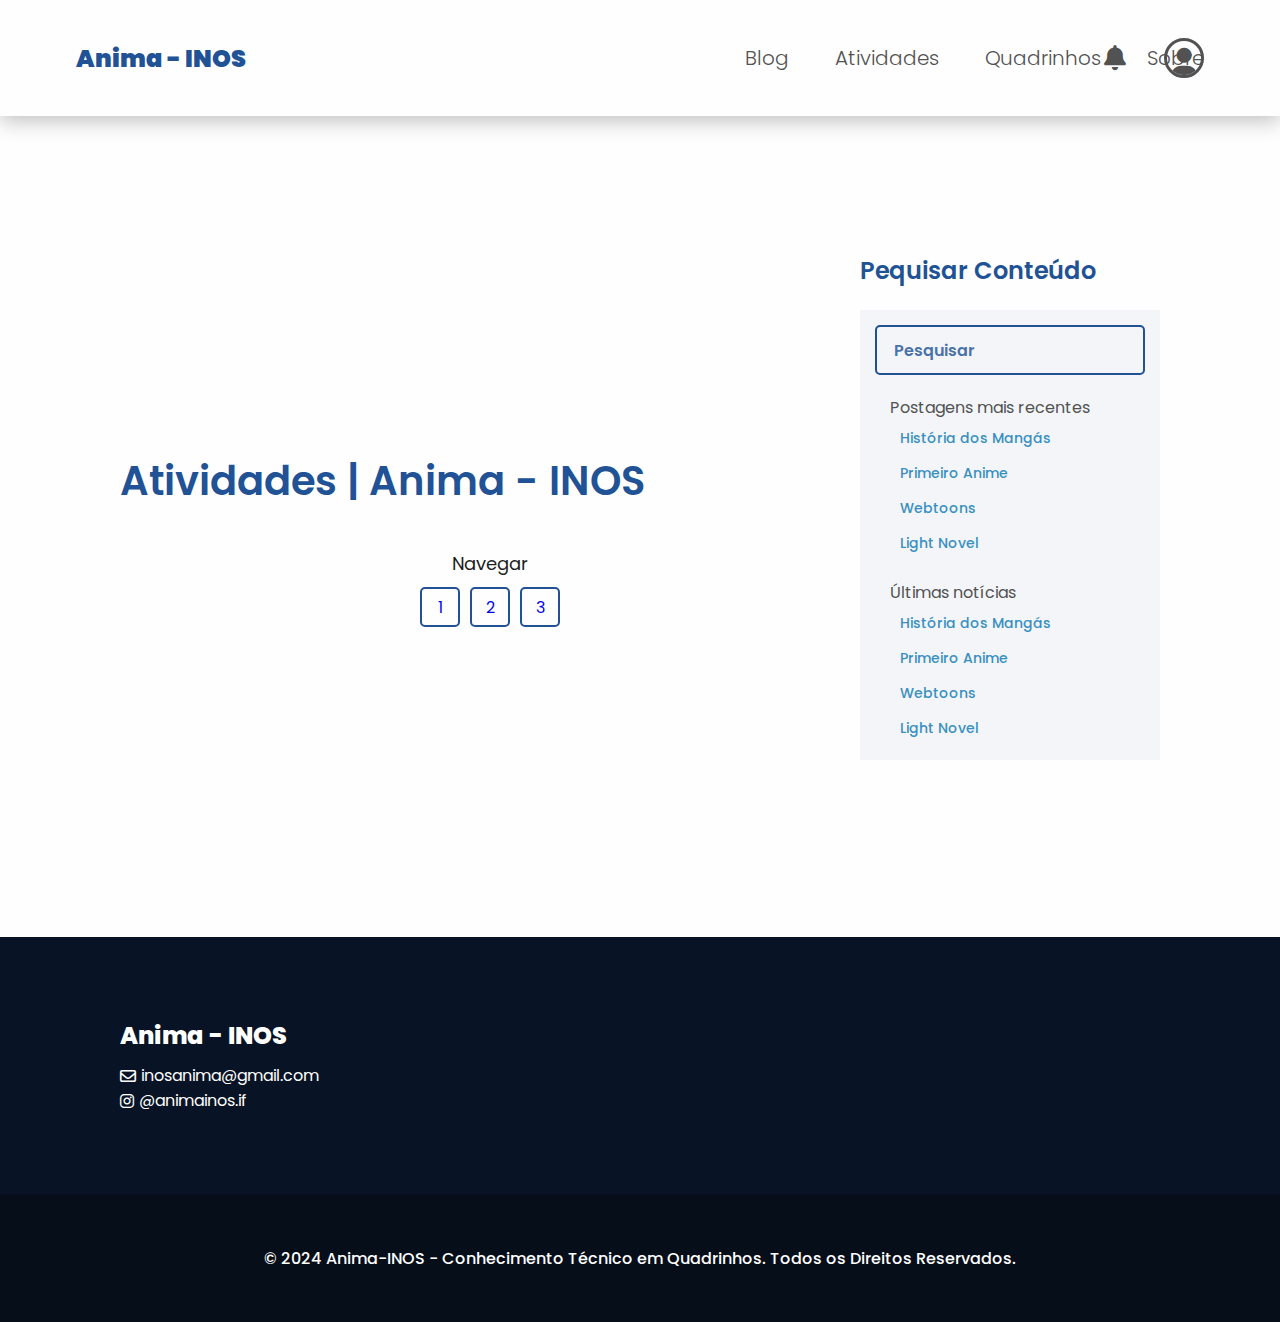
<file: atividades.html>
<!DOCTYPE html>
<html lang="pt-br">

<head class="adicionar-css">
    <meta charset="UTF-8">
    <meta name="viewport" content="width=device-width, initial-scale=1.0">
    <title>Anima - INOS</title>
    <link rel="stylesheet" href="assets/styles/blog.css">
</head>

<body class="adicionar-nav-bar">

    <nav id="static-nav-bar">

        <div id="static-nav-bar-icon">

            <a href="index.html">Anima - INOS</a>

        </div>
        <ul id="static-nav-bar-box">

            <li id="static-nav-bar-links"><a href="blog.html">Blog</a></li>
            <li id="static-nav-bar-links"><a href="atividades.html">Atividades</a></li>
            <li id="static-nav-bar-links"><a href="quadrinhos.html">Quadrinhos</a></li>
            <li id="static-nav-bar-links"><a href="sobre.html">Sobre</a></li>

        </ul>
        <div id="static-nav-bar-profile-box">

            <i id="static-nav-bar-notification" class="fa-solid fa-bell"></i>
            <i id="static-nav-bar-profile" class="fa-solid fa-user"></i>

        </div>

    </nav>

    <section class="default-page" id="atividades">

        <div class="default-page-main-section">
            <h1 class="page-title texto-grande-azul">Atividades | Anima - INOS</h1>
            <div id="atividades-content-box">
                <article class="atividades-content">
                </article>
            </div>

            <div class="navigation">
                <h1 class="navigation-title">Navegar</h1>
                <ul>
                    <li>
                        <a href="#">1</a>
                    </li>
                    <li>
                        <a href="#">2</a>
                    </li>
                    <li>
                        <a href="#">3</a>
                    </li>
                </ul>
            </div>
        </div>
        <div class="default-page-search-box">
            <div class="search-box">
                <h1 class="search-title">Pequisar Conteúdo</h1>
                <div class="search-content">
                    <input placeholder="Pesquisar" type="search" name="search-bar" class="search-bar">
                    <div class="search-content-recent">
                        <h1>Postagens mais recentes</h1>
                        <ul>
                            <li><a href="#">História dos Mangás</a></li>
                            <li><a href="#">Primeiro Anime</a></li>
                            <li><a href="#">Webtoons</a></li>
                            <li><a href="#">Light Novel</a></li>
                        </ul>
                        <h1>Últimas notícias</h1>
                        <ul>
                            <li><a href="#">História dos Mangás</a></li>
                            <li><a href="#">Primeiro Anime</a></li>
                            <li><a href="#">Webtoons</a></li>
                            <li><a href="#">Light Novel</a></li>
                        </ul>
                    </div>
                </div>
            </div>
        </div>



    </section>





    <footer id="footer"></footer>

    <div style="display: none;" class="repositorio"></div>

    <!-- #region SCRIPT-->

    <script src="assets/javascript/script.js">
    </script>

    <script>
        function multiplyBlogCard() {
            const blog_card = document.querySelector('article.atividades-content');
            const blog_father = document.querySelector('div#atividades-content-box');
            for (let i = 1; i <= 5; i++) {
                let blog_card_copy = blog_card.cloneNode(true);
                blog_card_copy.style.removeProperty('display');
                blog_father.appendChild(blog_card_copy)
            }
        }

        multiplyBlogCard()

        // window.addEventListener('scroll', () => {
        //     let search_box_content = document.querySelector('div.search-box');
        //     let search_box = document.querySelector('div.default-page-search-box');
        //     if (window.scrollY > 105) {
        //         search_box_content.style.position = 'fixed';
        //         if (window.scrollY > 2735) {
        //             search_box_content.style.position = 'static';
        //             search_box.style.alignItems = 'end';
        //         }
        //     }

        //     else {
        //         search_box_content.style.position = 'static';
        //         search_box.style.alignItems = 'start';
        //     }
        // })
        
    </script>

    <!-- #endregion SCRIPT-->

</body>

</html>
</file>
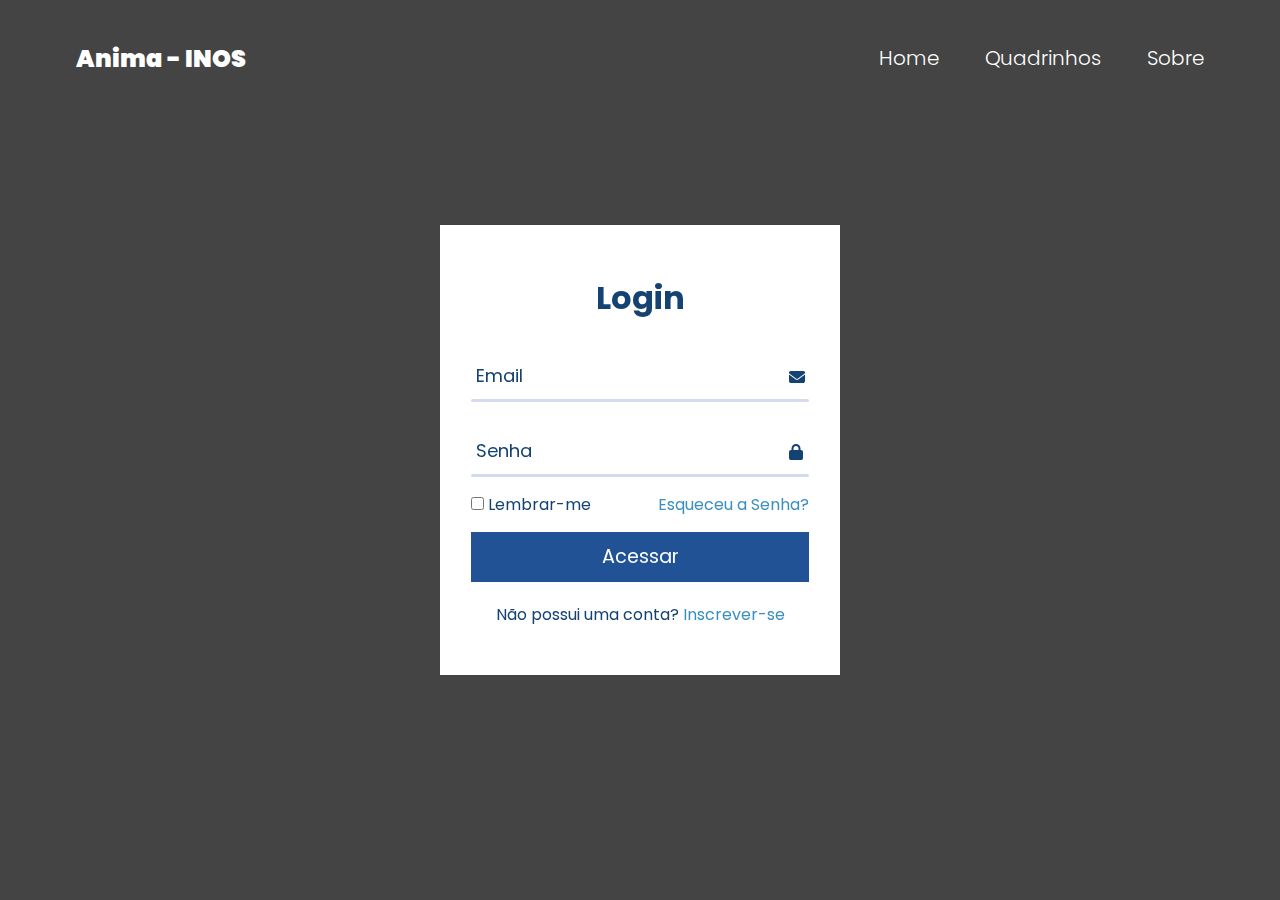
<file: login.html>
<!DOCTYPE html>
<html lang="pt-br">

<head class="adicionar-css">
    <meta charset="UTF-8">
    <meta name="viewport" content="width=device-width, initial-scale=1.0">
    <title>Anima - INOS</title>
    <link rel="stylesheet" href="assets/styles/login.css">
</head>

<body class="adicionar-nav-bar">

    <nav id="static-nav-bar">

        <div id="static-nav-bar-icon">

            <a href="index.html">Anima - INOS</a>

        </div>
        <ul id="static-nav-bar-box">

            <!-- <li id="static-nav-bar-links"><a href="blog.html">Blog</a></li>
            <li id="static-nav-bar-links"><a href="atividades.html">Atividades</a></li> -->
            <li id="static-nav-bar-links"><a href="index.html">Home</a></li>
            <li id="static-nav-bar-links"><a href="quadrinhos.html">Quadrinhos</a></li>
            <li id="static-nav-bar-links"><a href="sobre.html">Sobre</a></li>

        </ul>
        <!-- <div id="static-nav-bar-profile-box">

            <i id="static-nav-bar-notification" class="fa-solid fa-bell"></i>
            <i id="static-nav-bar-profile" class="fa-solid fa-user"></i>

        </div> -->

    </nav>

    <main class="container">
        <div class="card">
            <div class="login-card">
                <form>
                    <h1>Login</h1>
                    <div class="input-box">
                        <input type="text" id="email-login" required>
                        <label for="email-login">
                            <i class="fa-solid fa-envelope"></i>
                            <span>Email</span>
                        </label>
                    </div>
                    <div class="input-box">
                        <input class="password-login" type="password" id="password-login" required>
                        <label for="password-login">
                            <i class="password-icon-login password-icon fa-solid fa-lock"></i>
                            <span>Senha</span>
                        </label>
                    </div>
                    <div class="help-box">
                        <span>
                            <input type="checkbox" id="remember">
                            <label for="remember">Lembrar-me</label>
                        </span>
                        <a href="recuperar_senha.html">Esqueceu a Senha?</a>
                    </div>
                    <input type="submit" value="Acessar">
                    <p>Não possui uma conta? <a id="signLink" href="">Inscrever-se</a></p>
                </form>
            </div>




            <div class="sign-card">
                <form>
                    <h1>Inscrever-se</h1>
                    <div class="input-box">
                        <input type="text" id="username" required>
                        <label for="username">
                            <i class="fa-solid fa-user"></i>
                            <span>Nome do Usuário</span>
                        </label>
                    </div>
                    <div class="input-box">
                        <input type="text" id="email-sign" required>
                        <label for="email-sign">
                            <i class="fa-solid fa-envelope"></i>
                            <span>Email</span>
                        </label>
                    </div>
                    <div class="input-box">
                        <input class="password-sign" type="password" id="password-sign" required>
                        <label for="password-sign">
                            <i class="password-icon-sign password-icon fa-solid fa-lock"></i>
                            <span>Senha</span>
                        </label>
                    </div>
                    <input id="signButton" type="submit" value="Inscrever-se">
                </form>
            </div>
        </div>
    </main>



    <div style="display: none;" class="repositorio"></div>

    <!-- #region SCRIPT-->

    <script src="assets/javascript/script.js">
    </script>

    <script>
        const sign = document.querySelector('#signLink');
        const signButton = document.querySelector('#signButton');
        const passIconLogin = document.querySelector('.password-icon-login');
        const passIconSign = document.querySelector('.password-icon-sign');
        const passwordLogin = document.querySelector('.password-login');
        const passwordSign = document.querySelector('.password-sign');
        const card = document.querySelector('.card');

        sign.addEventListener('click', (event) => {
            event.preventDefault();
            card.classList.toggle('flip');
        });

        signButton.addEventListener('click', () => {
            card.classList.toggle('flip');
        })

        passIconLogin.addEventListener('click', () => {
            passIconLogin.classList.toggle('fa-lock-open')
            if (passwordLogin.type != 'password') {
                passwordLogin.type = 'password';
            } else {
                passwordLogin.type = 'text';
            }
        })
        passIconSign.addEventListener('click', () => {
            passIconSign.classList.toggle('fa-lock-open')
            if (passwordSign.type != 'password') {
                passwordSign.type = 'password';
            } else {
                passwordSign.type = 'text';
            }
        })
    </script>

    <!-- #endregion SCRIPT-->

</body>

</html>
</file>
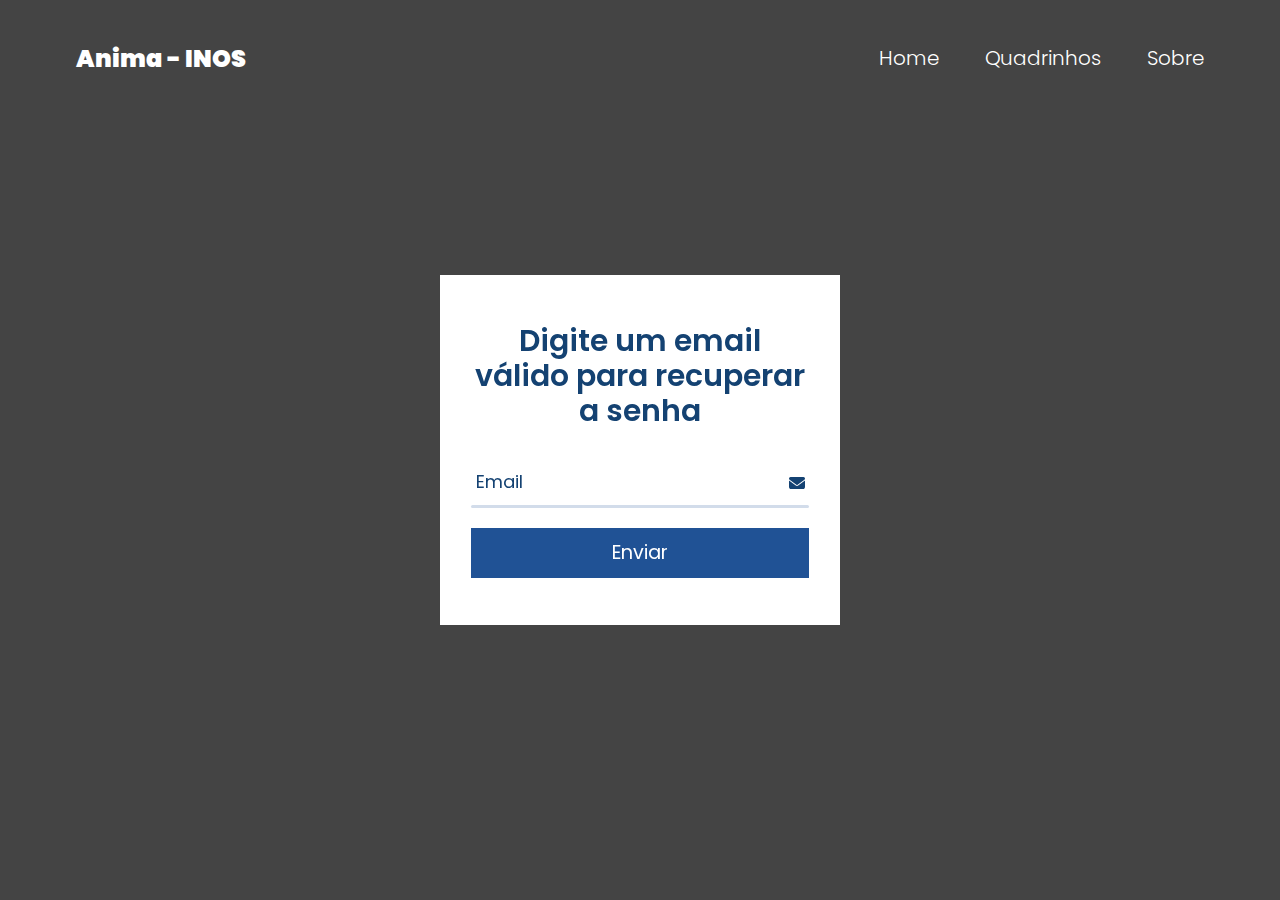
<file: recuperar_senha.html>
<!DOCTYPE html>
<html lang="pt-br">

<head class="adicionar-css">
    <meta charset="UTF-8">
    <meta name="viewport" content="width=device-width, initial-scale=1.0">
    <title>Anima - INOS</title>
    <link rel="stylesheet" href="assets/styles/login.css">
</head>

<body class="adicionar-nav-bar">

    <nav id="static-nav-bar">

        <div id="static-nav-bar-icon">

            <a href="index.html">Anima - INOS</a>

        </div>
        <ul id="static-nav-bar-box">

            <!-- <li id="static-nav-bar-links"><a href="blog.html">Blog</a></li>
            <li id="static-nav-bar-links"><a href="atividades.html">Atividades</a></li> -->
            <li id="static-nav-bar-links"><a href="index.html">Home</a></li>
            <li id="static-nav-bar-links"><a href="quadrinhos.html">Quadrinhos</a></li>
            <li id="static-nav-bar-links"><a href="sobre.html">Sobre</a></li>

        </ul>
        <!-- <div id="static-nav-bar-profile-box">

            <i id="static-nav-bar-notification" class="fa-solid fa-bell"></i>
            <i id="static-nav-bar-profile" class="fa-solid fa-user"></i>

        </div> -->

    </nav>


    <main class="container-recuperar-senha">
        <div class="card">
            <div class="login-card">
                <form id="recuperar-senha">
                    <h1>Digite um email válido para recuperar a senha</h1>
                    <div class="input-box">
                        <input type="text" id="email-login" required>
                        <label for="email-login">
                            <i class="fa-solid fa-envelope"></i>
                            <span>Email</span>
                        </label>
                    </div>
                    <input type="submit" value="Enviar">
                </form>
            </div>
        </div>
    </main>


    <!-- <main id="card-recuperar-senha">
        <h1 id="card-senha-title">Digite um email válido para recuperar a sua senha</h1>
        <div class="input-box">
            <input type="text" id="email-login" required>
            <label for="email-login">
                <i class="fa-solid fa-envelope"></i>
                <span>Email</span>
            </label>
        </div>
        <input type="submit" value="Acessar">
    </main> -->


    <div style="display: none;" class="repositorio"></div>

    <!-- #region SCRIPT-->

    <script src="assets/javascript/script.js">
    </script>

    <script>
        const recuperar_senha = document.querySelector('form#recuperar-senha');
        recuperar_senha.addEventListener('submit', (event) => {
            event.preventDefault();
            window.location.href = 'quadrinhos.html';
        })
    </script>

    <!-- #endregion SCRIPT-->

</body>

</html>
</file>
<file: assets/styles/blog.css>
#blog-card-box {
  display: flex;
  justify-content: center;
  align-items: center;
  flex-direction: column;
  gap: 125px;
}
#blog-card-box .blog-card .blog-card-thumbnail {
  background: var(--azul-medio-15p);
  display: flex;
  justify-content: center;
  align-items: center;
}
#blog-card-box .blog-card .blog-card-thumbnail .blog-card-thumbnail-img {
  width: 560px;
  height: 315px;
  background: #ccc;
}
#blog-card-box .blog-card .blog-card-info {
  padding: 30px 80px 20px 80px;
  display: flex;
  justify-content: center;
  align-items: center;
  flex-direction: column;
  background: var(--azul-medio-5p);
}
#blog-card-box .blog-card .blog-card-info .blog-card-info-title {
  font-weight: 600;
  font-size: 32px;
  color: var(--azul-medio);
  line-height: 33px;
}
#blog-card-box .blog-card .blog-card-info .blog-card-info-content-box {
  display: flex;
  justify-content: center;
  align-items: center;
  gap: 60px;
  margin-top: 15px;
}
#blog-card-box .blog-card .blog-card-info .blog-card-info-content-box .blog-card-info-text-box .blog-card-info-text {
  font-size: 14px;
  font-weight: 400;
  color: var(--texto);
  text-align: justify;
}
#blog-card-box .blog-card .blog-card-info .blog-card-info-content-box .blog-card-info-text-box .blog-card-info-date {
  font-weight: 600;
  font-size: 12px;
  color: var(--texto);
  margin: 7px 0;
}
#blog-card-box .blog-card .blog-card-info .blog-card-info-content-box a input {
  border-radius: 0;
  border: none;
  background: var(--azul-medio);
  padding: 10px 22px;
  color: white;
  font-weight: 400;
  font-size: 18px;
}/*# sourceMappingURL=blog.css.map */
</file>
<file: assets/styles/login.css>
body {
  background: #444 !important;
  height: 100vh;
  display: flex;
  justify-content: center;
  align-items: center;
  overflow: hidden;
}
body #static-nav-bar {
  z-index: 0;
  top: 0;
  transition: none;
  background: transparent;
  box-shadow: none;
  position: absolute;
}
body #static-nav-bar #static-nav-bar-icon a {
  color: white;
}
body #static-nav-bar #static-nav-bar-box #static-nav-bar-links a {
  color: white;
  font-weight: 300;
}
body #static-nav-bar #static-nav-bar-box #static-nav-bar-links a::before {
  background: white !important;
}
body #static-nav-bar #static-nav-bar-profile-box i {
  color: white;
}
body #static-nav-bar #static-nav-bar-profile-box i#static-nav-bar-profile {
  border-color: white;
}

.container-recuperar-senha {
  width: 400px;
  height: 350px;
  background: none;
}
.container-recuperar-senha h1 {
  line-height: 35px;
  font-size: 30px;
  font-weight: 600;
}

.container {
  width: 400px;
  height: 450px;
  background: none;
}

.card {
  color: var(--azul-escuro);
  position: relative;
  top: 0;
  left: 0;
  width: 100%;
  height: 100%;
  transform-style: preserve-3d;
  transition: all 0.8s ease;
  background: white;
  border: 1px solid rgba(255, 255, 255, 0.18);
}
.card a {
  color: var(--azul-claro);
}

.flip {
  transform: rotateY(180deg);
}

.login-card,
.sign-card {
  position: absolute;
  top: 0;
  left: 0;
  width: 100%;
  height: 100%;
  backface-visibility: hidden;
  overflow: hidden;
  border-radius: 20px;
}

.sign-card {
  transform: rotateY(180deg);
}

.login-card,
.sign-card {
  display: flex;
  justify-content: center;
  align-items: center;
  padding: 30px;
}
.login-card form,
.sign-card form {
  width: 100%;
}
.login-card form p,
.sign-card form p {
  text-align: center;
  margin: 20px 0 0 0;
}

h1 {
  font-size: 2em;
  text-align: center;
}

.input-box {
  position: relative;
  margin: 35px 0 10px 0;
}
.input-box::before {
  content: "";
  position: absolute;
  width: 100%;
  height: 3px;
  border-radius: 100px;
  background: var(--azul-medio-20p);
  bottom: -5px;
}
.input-box input {
  color: var(--azul-medio);
  width: 90%;
  height: 40px;
  border: none;
  background: transparent;
  outline: none;
  font-size: 18px;
}
.input-box input:focus + label span, .input-box input:valid + label span {
  top: -20px;
  font-size: 14px;
  transition: 0.3s;
}
.input-box input + label i {
  margin: 10px 0 10px 10px;
}
.input-box input + label span {
  position: absolute;
  left: 0;
  font-size: 18px;
  transition: 0.3s;
  top: 5px;
  margin-left: 5px;
}

input[type=submit] {
  width: 100%;
  height: 50px;
  font-size: 1.2em;
  background: var(--azul-medio);
  border: none;
  cursor: pointer;
  margin-top: 15px;
  transition: 0.3s;
  color: white;
}
input[type=submit]:hover {
  transition: 0.3s;
  border: 2px solid var(--azul-medio);
  background: white;
  color: var(--azul-medio);
}

.help-box {
  display: flex;
  align-items: center;
  justify-content: space-between;
  margin-top: 20px;
}

a:hover {
  text-decoration: underline;
}

label:has(.password-icon) {
  cursor: pointer;
}/*# sourceMappingURL=login.css.map */
</file>
